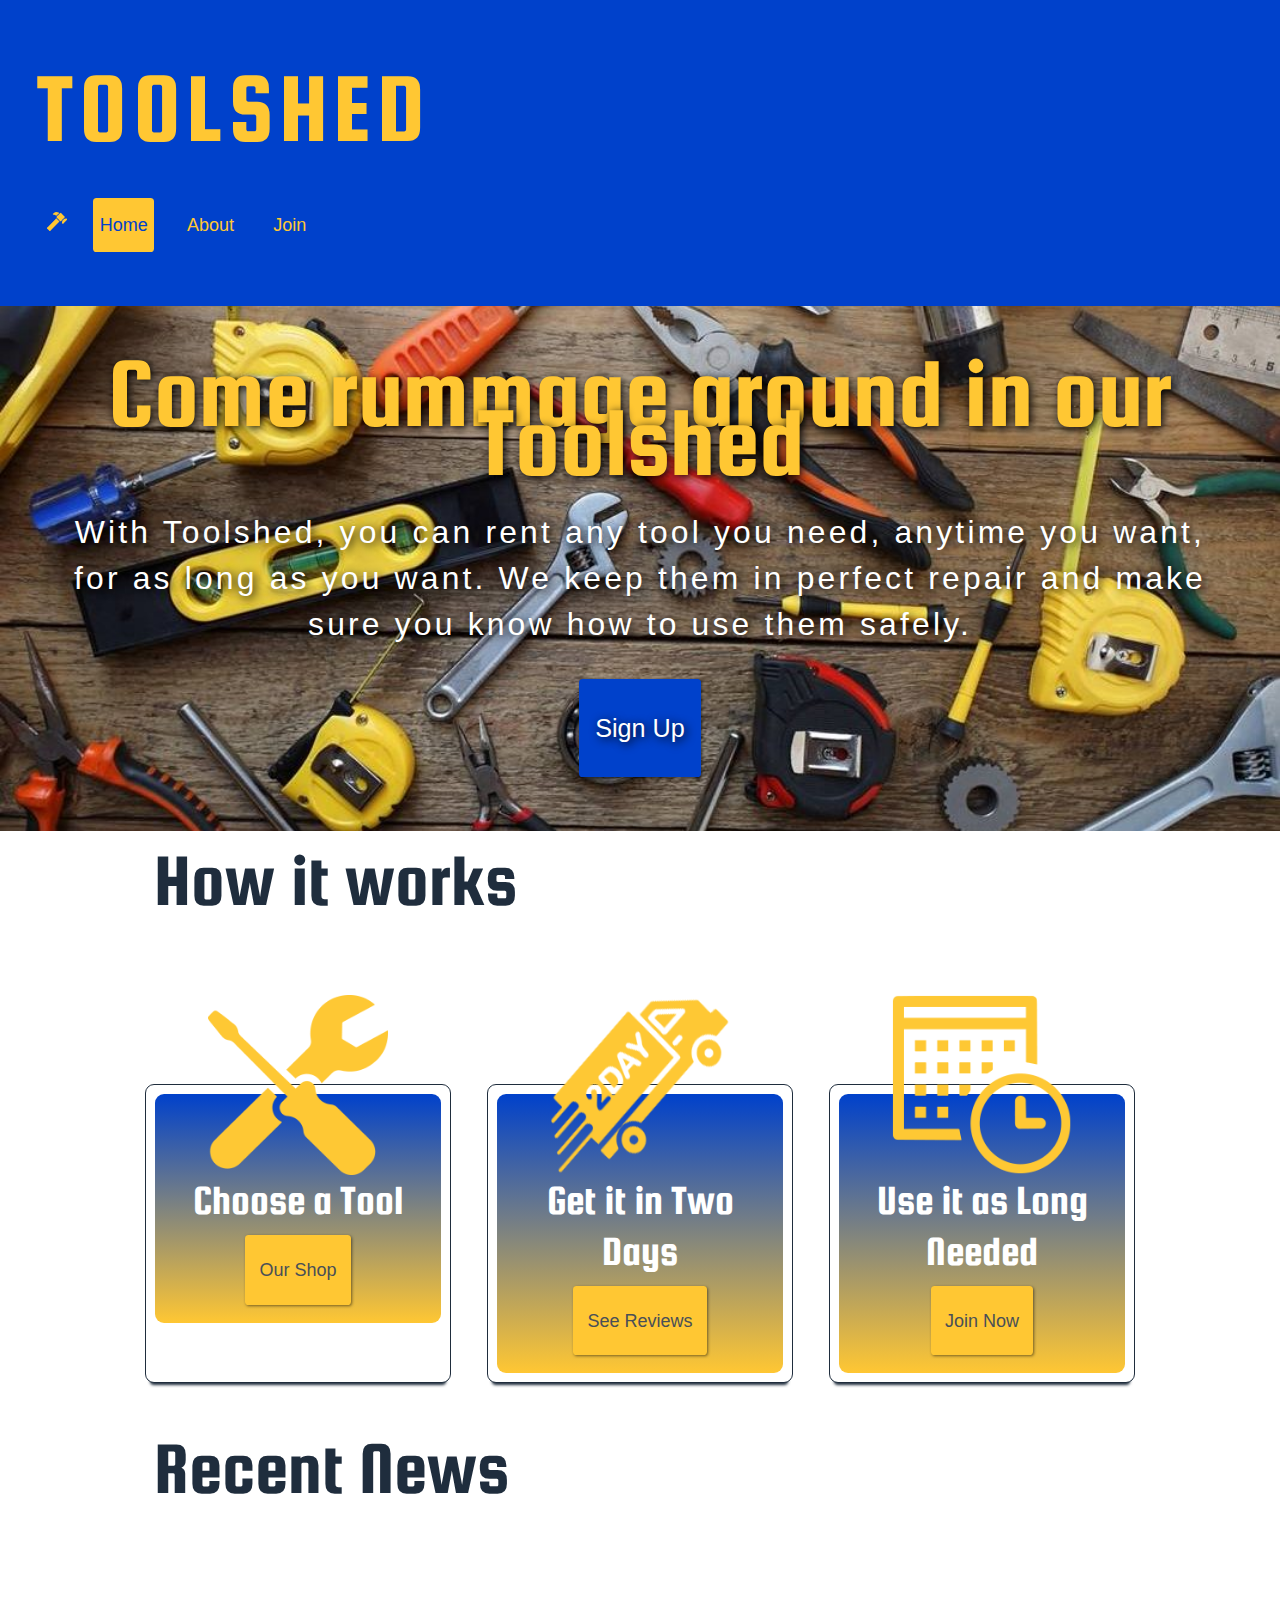
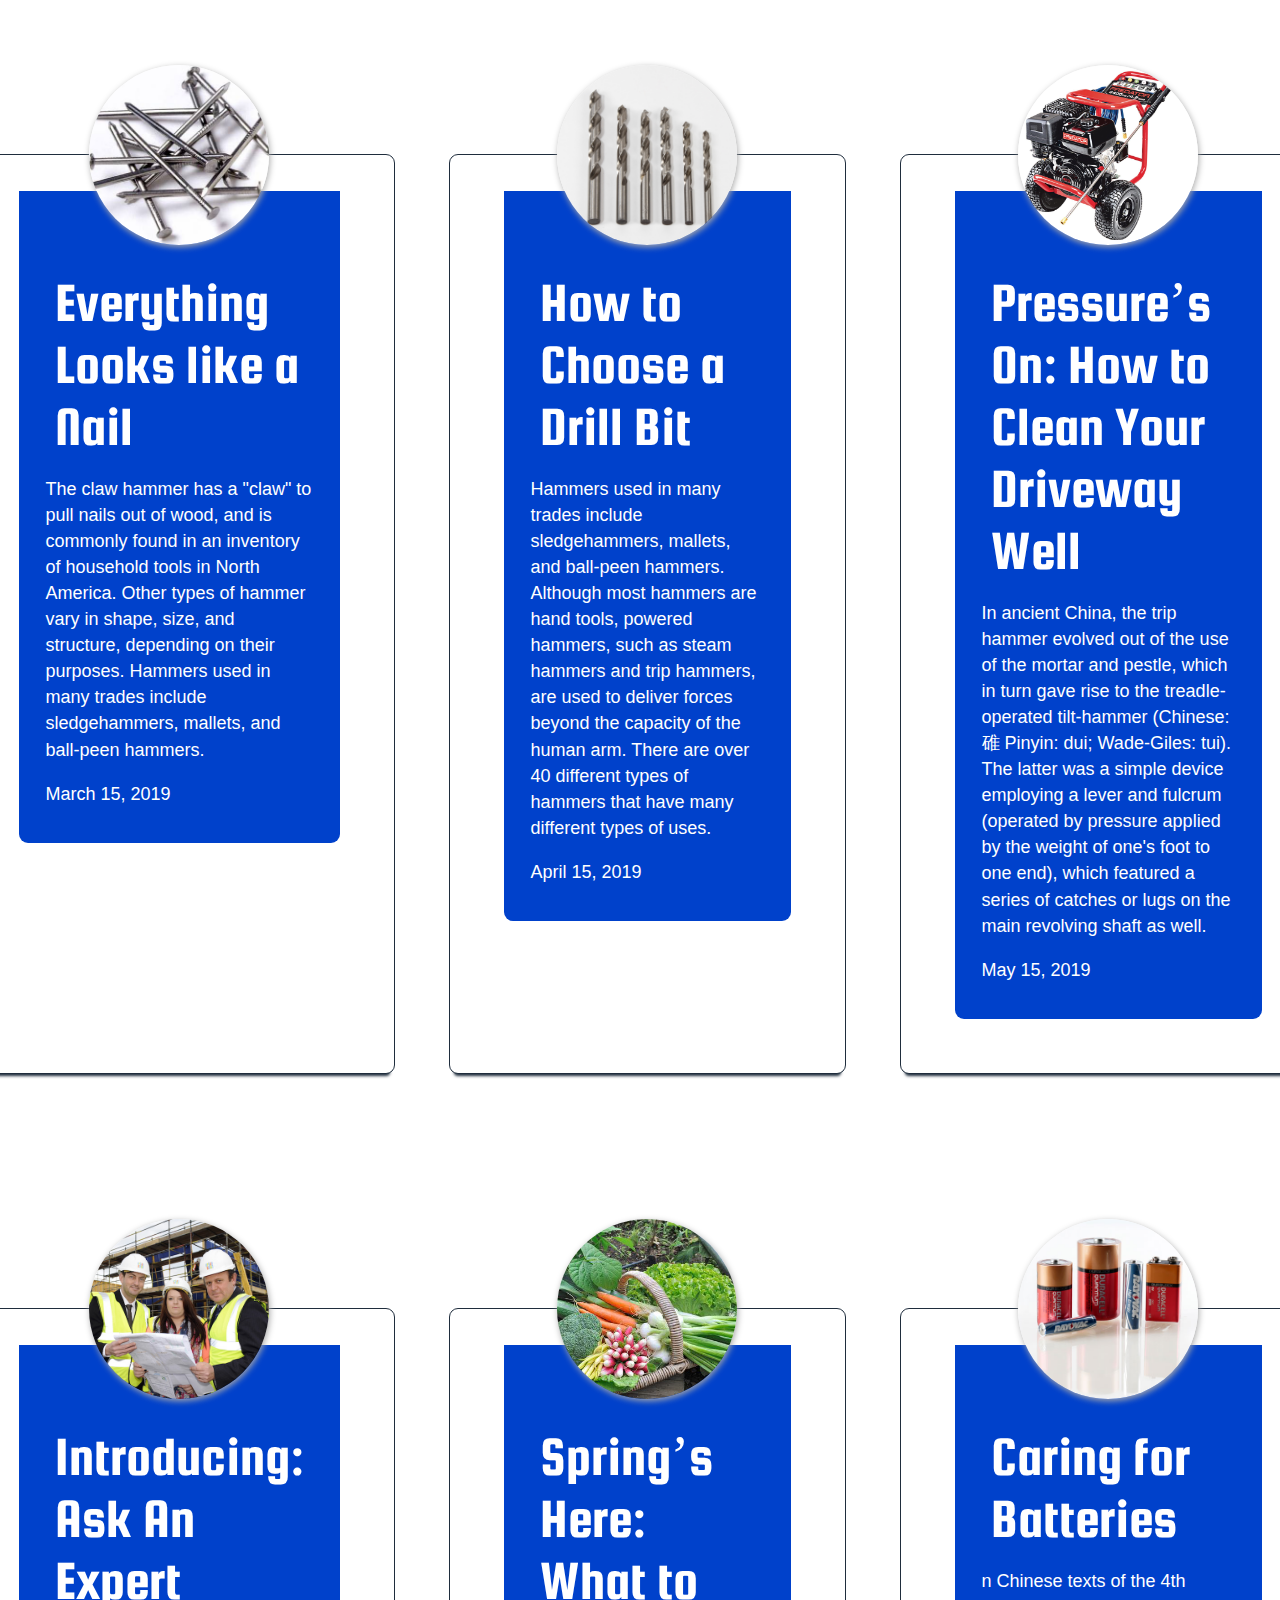
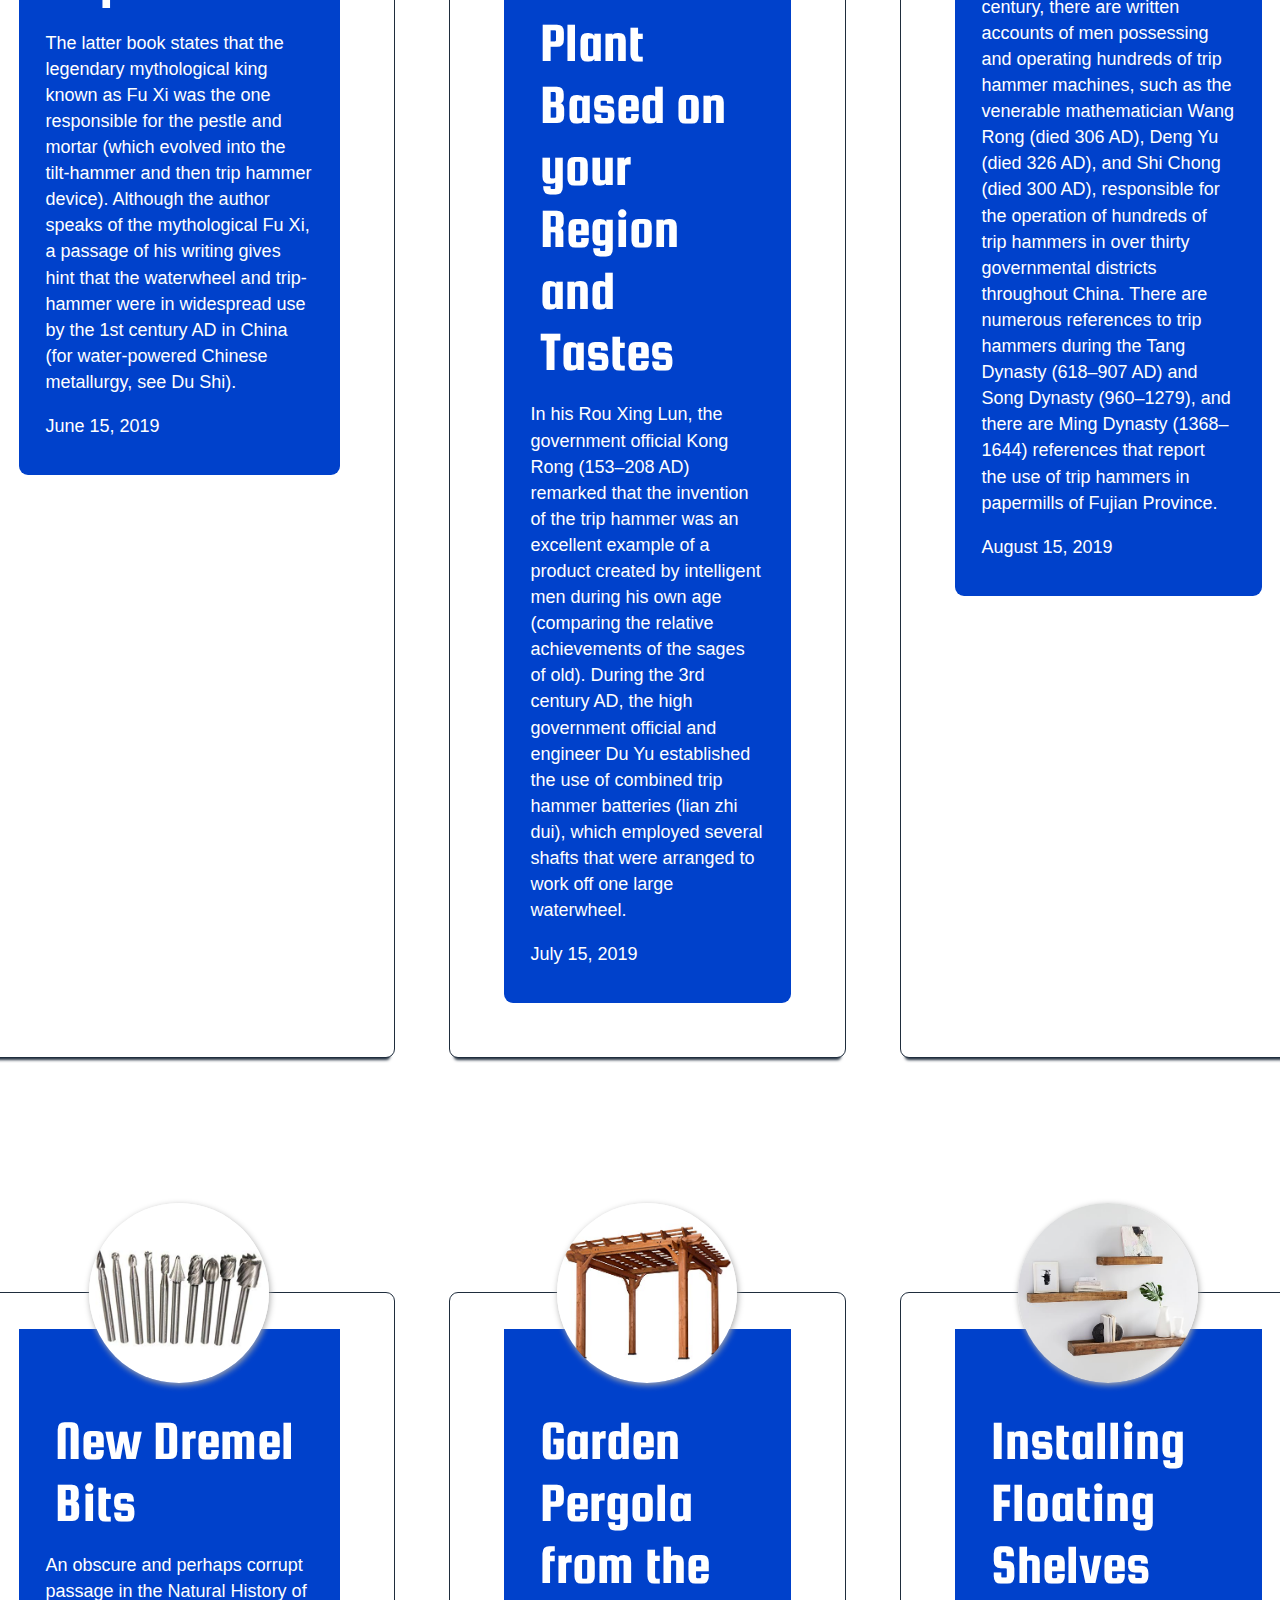
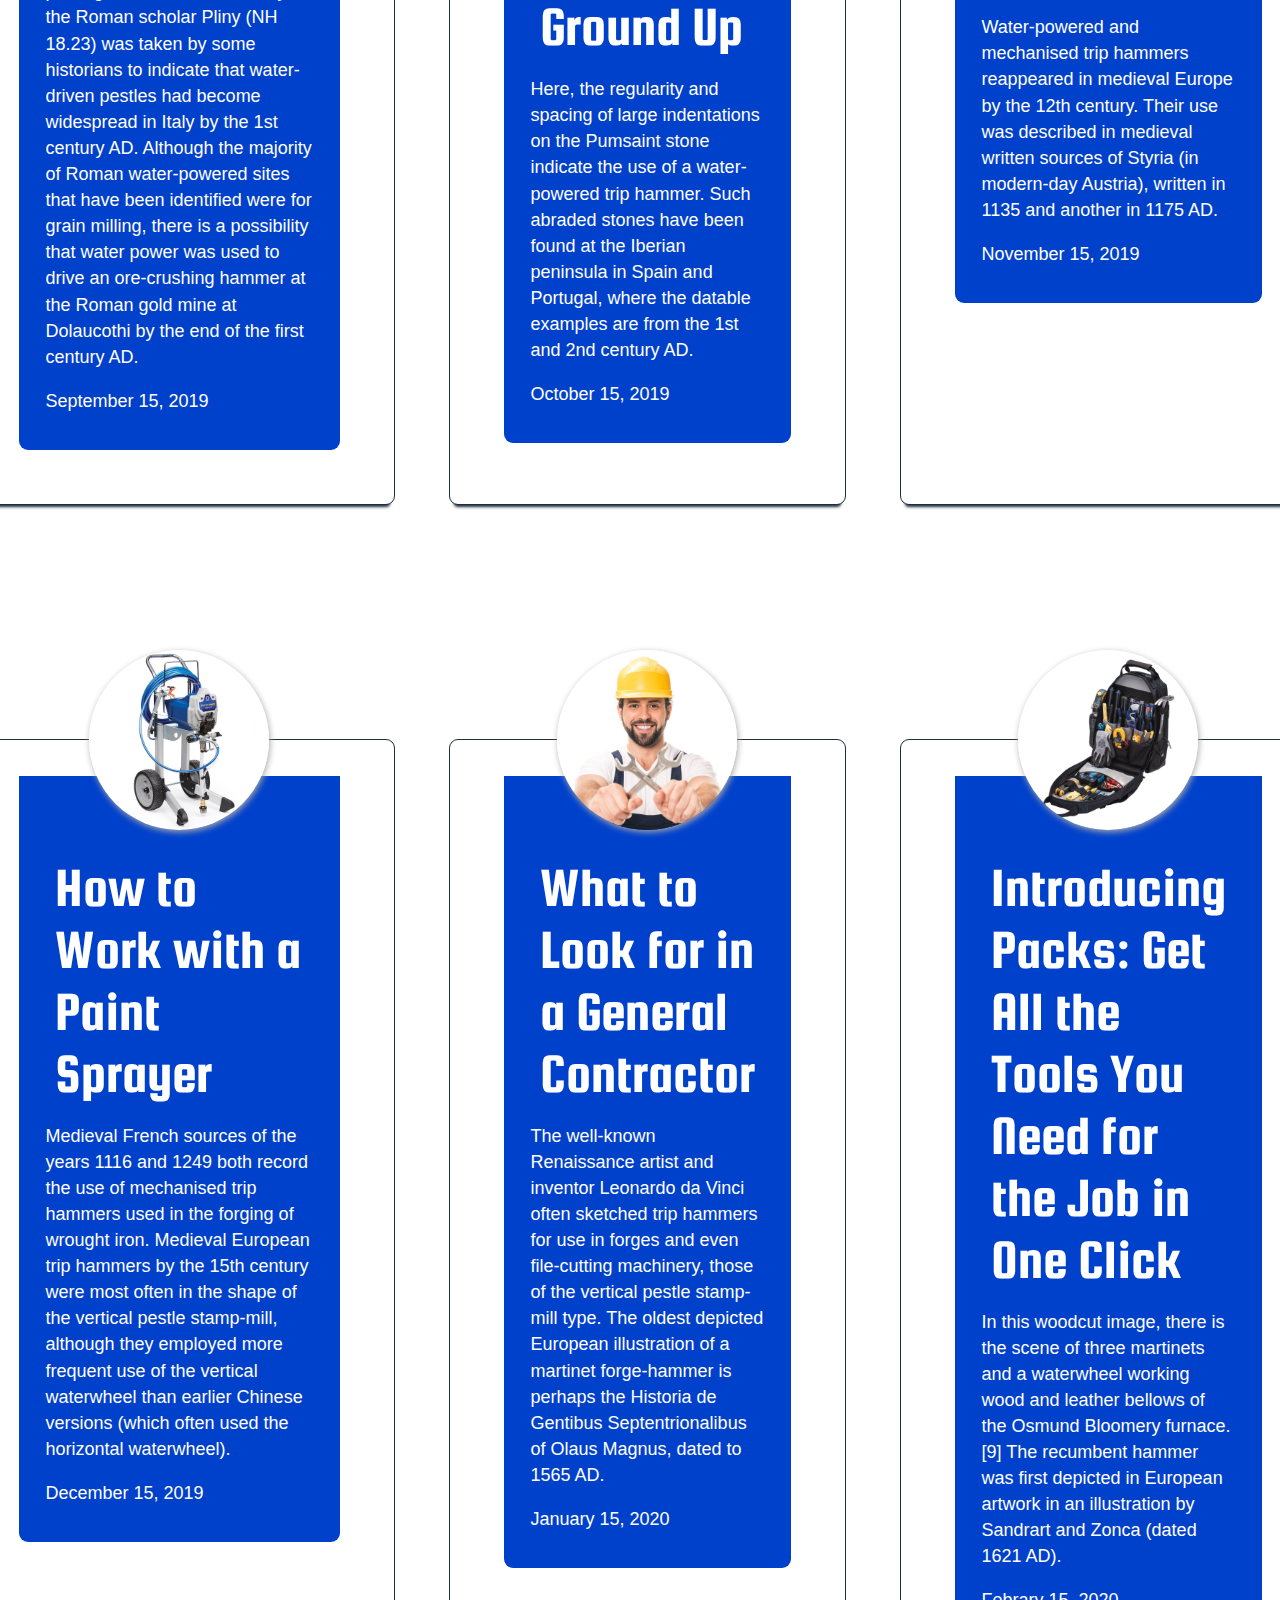
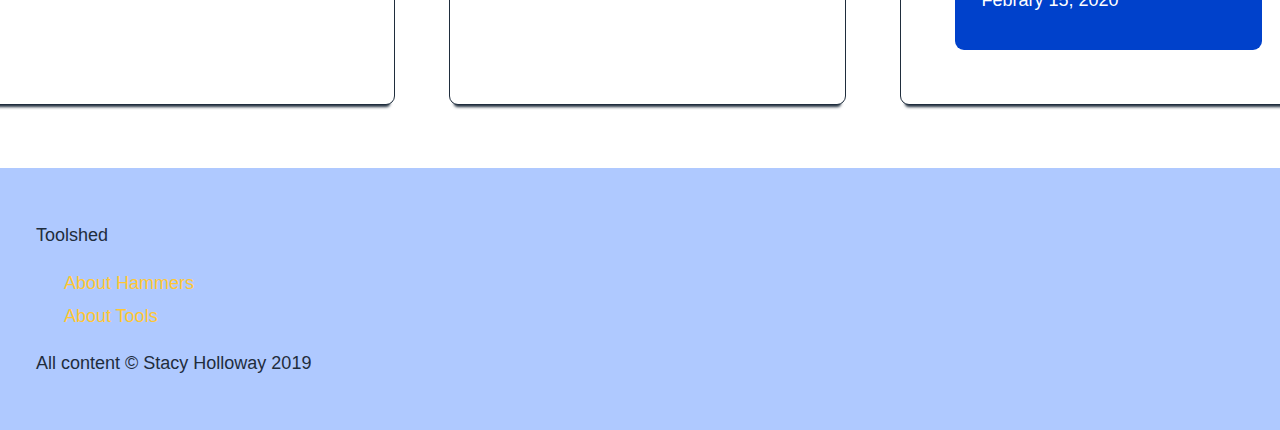
<file: index.html>
<!DOCTYPE html>
<html lang="en-us">
	<head>
		<meta charset="UTF-8">
		<meta name="viewport" content="width=device-width, initial-scale=1">
		<link rel="stylesheet" type="text/css" href="style.css">
		<link href="https://fonts.googleapis.com/css?family=Squada+One&display=swap" rel="stylesheet">
		<title>Stacy Holloway | Toolshed | Home</title>
		<link rel="icon" type="image/png" href="images/favicon-32x32.png" sizes="32x32" />
		<link rel="icon" type="image/png" href="images/favicon-16x16.png" sizes="16x16" />
	</head>
	<body>
		<header>
			<a href="index.html" class="site-logo">Toolshed</a>
			<nav class="page-nav">
				<ul>
					<li><img src="images/littleHammerIcon.png" alt="little hammer"></li>
					<li><a href="index.html" class="current-page">Home</a></li>
					<li><a href="about.html">About</a></li>
					<li><a href="join.html">Join</a></li>
				</ul>
			</nav>
		</header>

		<section class="hero-container">
			<h1>Come rummage around in our Toolshed</h1>
			<p class="paragraph-featured">With Toolshed, you can rent any tool you need, anytime you want, for as long as you want. We keep them in perfect repair and make sure you know how to use them safely.</p>
			<div>
				<a href="" class="link-button-normal link-button-hero">Sign Up</a>
			</div>
		</section>

		<main>
			<h2>How it works</h2>
			<div class="action-card-grid">
				<section class="action-card">
					<img src="images/tools-icon.png" alt="tools icon">
					<div class="action-card-info">
						<h4>Choose a Tool</h4>
						<a href="" class="link-button-normal">Our Shop</a>
					</div>
				</section>

				<section class="action-card">
					<img src="images/shipping-icon.png" alt="shipping icon">
					<div class="action-card-info">
						<h4>Get it in Two Days</h4>
						<a href="" class="link-button-normal">See Reviews</a>
					</div>
				</section>

				<section class="action-card">
					<img src="images/time-icon.png" alt="time icon">
					<div class="action-card-info">
						<h4>Use it as Long Needed</h4>
						<a href="" class="link-button-normal">Join Now</a>
					</div>
				</section>

			</div>

			<h2>Recent News</h2>
			<div class="article-grid">
				<section class="article-card">
					<a href="">
						<img src="images/nails.jpg" alt="image of nails">
						<div>
							<h3>Everything Looks like a Nail</h3>
							<p>The claw hammer has a "claw" to pull nails out of wood, and is commonly found in an inventory of household tools in North America. Other types of hammer vary in shape, size, and structure, depending on their purposes. Hammers used in many trades include sledgehammers, mallets, and ball-peen hammers.</p>
							<p>March 15, 2019</p>
						</div>
					</a>
				</section>

				<section class="article-card">
					<a href="">
						<img src="images/drill-bits.jpg" alt="image of drill bits">
						<div>
							<h3>How to Choose a Drill Bit</h3>
							<p>Hammers used in many trades include sledgehammers, mallets, and ball-peen hammers. Although most hammers are hand tools, powered hammers, such as steam hammers and trip hammers, are used to deliver forces beyond the capacity of the human arm. There are over 40 different types of hammers that have many different types of uses.</p>
							<p>April 15, 2019</p>
						</div>
					</a>
				</section>

				<section class="article-card">
					<a href="">
						<img src="images/pressure-washer.jpg" alt="image of pressure washer">
						<div>
							<h3>Pressure’s On: How to Clean Your Driveway Well</h3>
							<p>In ancient China, the trip hammer evolved out of the use of the mortar and pestle, which in turn gave rise to the treadle-operated tilt-hammer (Chinese: 碓 Pinyin: dui; Wade-Giles: tui). The latter was a simple device employing a lever and fulcrum (operated by pressure applied by the weight of one's foot to one end), which featured a series of catches or lugs on the main revolving shaft as well.</p>
							<p>May 15, 2019</p>
						</div>
					</a>
				</section>

				<section class="article-card">
					<a href="">
						<img src="images/experts.jpg" alt="image of building experts">
						<div>
							<h3>Introducing: Ask An Expert</h3>
							<p>The latter book states that the legendary mythological king known as Fu Xi was the one responsible for the pestle and mortar (which evolved into the tilt-hammer and then trip hammer device). Although the author speaks of the mythological Fu Xi, a passage of his writing gives hint that the waterwheel and trip-hammer were in widespread use by the 1st century AD in China (for water-powered Chinese metallurgy, see Du Shi).</p>
							<p>June 15, 2019</p>
						</div>
					</a>
				</section>

				<section class="article-card">
					<a href="">
						<img src="images/veggies.jpg" alt="image of edible plants">
						<div>
							<h3>Spring’s Here: What to Plant Based on your Region and Tastes</h3>
							<p>In his Rou Xing Lun, the government official Kong Rong (153–208 AD) remarked that the invention of the trip hammer was an excellent example of a product created by intelligent men during his own age (comparing the relative achievements of the sages of old). During the 3rd century AD, the high government official and engineer Du Yu established the use of combined trip hammer batteries (lian zhi dui), which employed several shafts that were arranged to work off one large waterwheel.</p>
							<p>July 15, 2019</p>
						</div>
					</a>
				</section>

				<section class="article-card">
					<a href="">
						<img src="images/batteries.jpg" alt="image of batteries">
						<div>
							<h3>Caring for Batteries</h3>
							<p>n Chinese texts of the 4th century, there are written accounts of men possessing and operating hundreds of trip hammer machines, such as the venerable mathematician Wang Rong (died 306 AD), Deng Yu (died 326 AD), and Shi Chong (died 300 AD), responsible for the operation of hundreds of trip hammers in over thirty governmental districts throughout China. There are numerous references to trip hammers during the Tang Dynasty (618–907 AD) and Song Dynasty (960–1279), and there are Ming Dynasty (1368–1644) references that report the use of trip hammers in papermills of Fujian Province.</p>
							<p>August 15, 2019</p>
						</div>
					</a>
				</section>

				<section class="article-card">
					<a href="">
						<img src="images/dremel-bits.jpg" alt="image of house">
						<div>
							<h3>New Dremel Bits</h3>
							<p>An obscure and perhaps corrupt passage in the Natural History of the Roman scholar Pliny (NH 18.23) was taken by some historians to indicate that water-driven pestles had become widespread in Italy by the 1st century AD. Although the majority of Roman water-powered sites that have been identified were for grain milling, there is a possibility that water power was used to drive an ore-crushing hammer at the Roman gold mine at Dolaucothi by the end of the first century AD.</p>
							<p>September 15, 2019</p>
						</div>
					</a>
				</section>

				<section class="article-card">
					<a href="">
						<img src="images/pergola.jpg" alt="image of pergola">
						<div>
							<h3>Garden Pergola from the Ground Up</h3>
							<p>Here, the regularity and spacing of large indentations on the Pumsaint stone indicate the use of a water-powered trip hammer. Such abraded stones have been found at the Iberian peninsula in Spain and Portugal, where the datable examples are from the 1st and 2nd century AD.</p>
							<p>October 15, 2019</p>
						</div>
					</a>
				</section>

				<section class="article-card">
					<a href="">
						<img src="images/floating-shelf.jpg" alt="image of floating shelf">
						<div>
							<h3>Installing Floating Shelves</h3>
							<p>Water-powered and mechanised trip hammers reappeared in medieval Europe by the 12th century. Their use was described in medieval written sources of Styria (in modern-day Austria), written in 1135 and another in 1175 AD.</p>
							<p>November 15, 2019</p>
						</div>
					</a>
				</section>

				<section class="article-card">
					<a href="">
						<img src="images/paint-sprayer.jpg" alt="image of paint sprayer">
						<div>
							<h3>How to Work with a Paint Sprayer</h3>
							<p>Medieval French sources of the years 1116 and 1249 both record the use of mechanised trip hammers used in the forging of wrought iron. Medieval European trip hammers by the 15th century were most often in the shape of the vertical pestle stamp-mill, although they employed more frequent use of the vertical waterwheel than earlier Chinese versions (which often used the horizontal waterwheel).</p>
							<p>December 15, 2019</p>
						</div>
					</a>
				</section>

				<section class="article-card">
					<a href="">
						<img src="images/contractor.jpg" alt="image of contractor">
						<div>
							<h3>What to Look for in a General Contractor</h3>
							<p>The well-known Renaissance artist and inventor Leonardo da Vinci often sketched trip hammers for use in forges and even file-cutting machinery, those of the vertical pestle stamp-mill type. The oldest depicted European illustration of a martinet forge-hammer is perhaps the Historia de Gentibus Septentrionalibus of Olaus Magnus, dated to 1565 AD.</p>
							<p>January 15, 2020</p>
						</div>
					</a>
				</section>

				<section class="article-card">
					<a href="">
						<img src="images/tool-pack.jpg" alt="image of tool pack">
						<div>
							<h3>Introducing Packs: Get All the Tools You Need for the Job in One Click</h3>
							<p>In this woodcut image, there is the scene of three martinets and a waterwheel working wood and leather bellows of the Osmund Bloomery furnace.[9] The recumbent hammer was first depicted in European artwork in an illustration by Sandrart and Zonca (dated 1621 AD).</p>
							<p>Febrary 15, 2020</p>
						</div>
					</a>
				</section>
			</div>
			
		</main>
		<footer>
			<p>Toolshed</p>
			<nav class="footer-nav">
				<ul>
					<li><a href="https://en.wikipedia.org/wiki/Trip_hammer">About Hammers</a></li>
					<li><a href="https://en.wikipedia.org/wiki/Tool">About Tools</a></li>
				</ul>
			</nav>
			<p>All content &copy; Stacy Holloway 2019</p>
		</footer>
	</body>
</html>
</file>
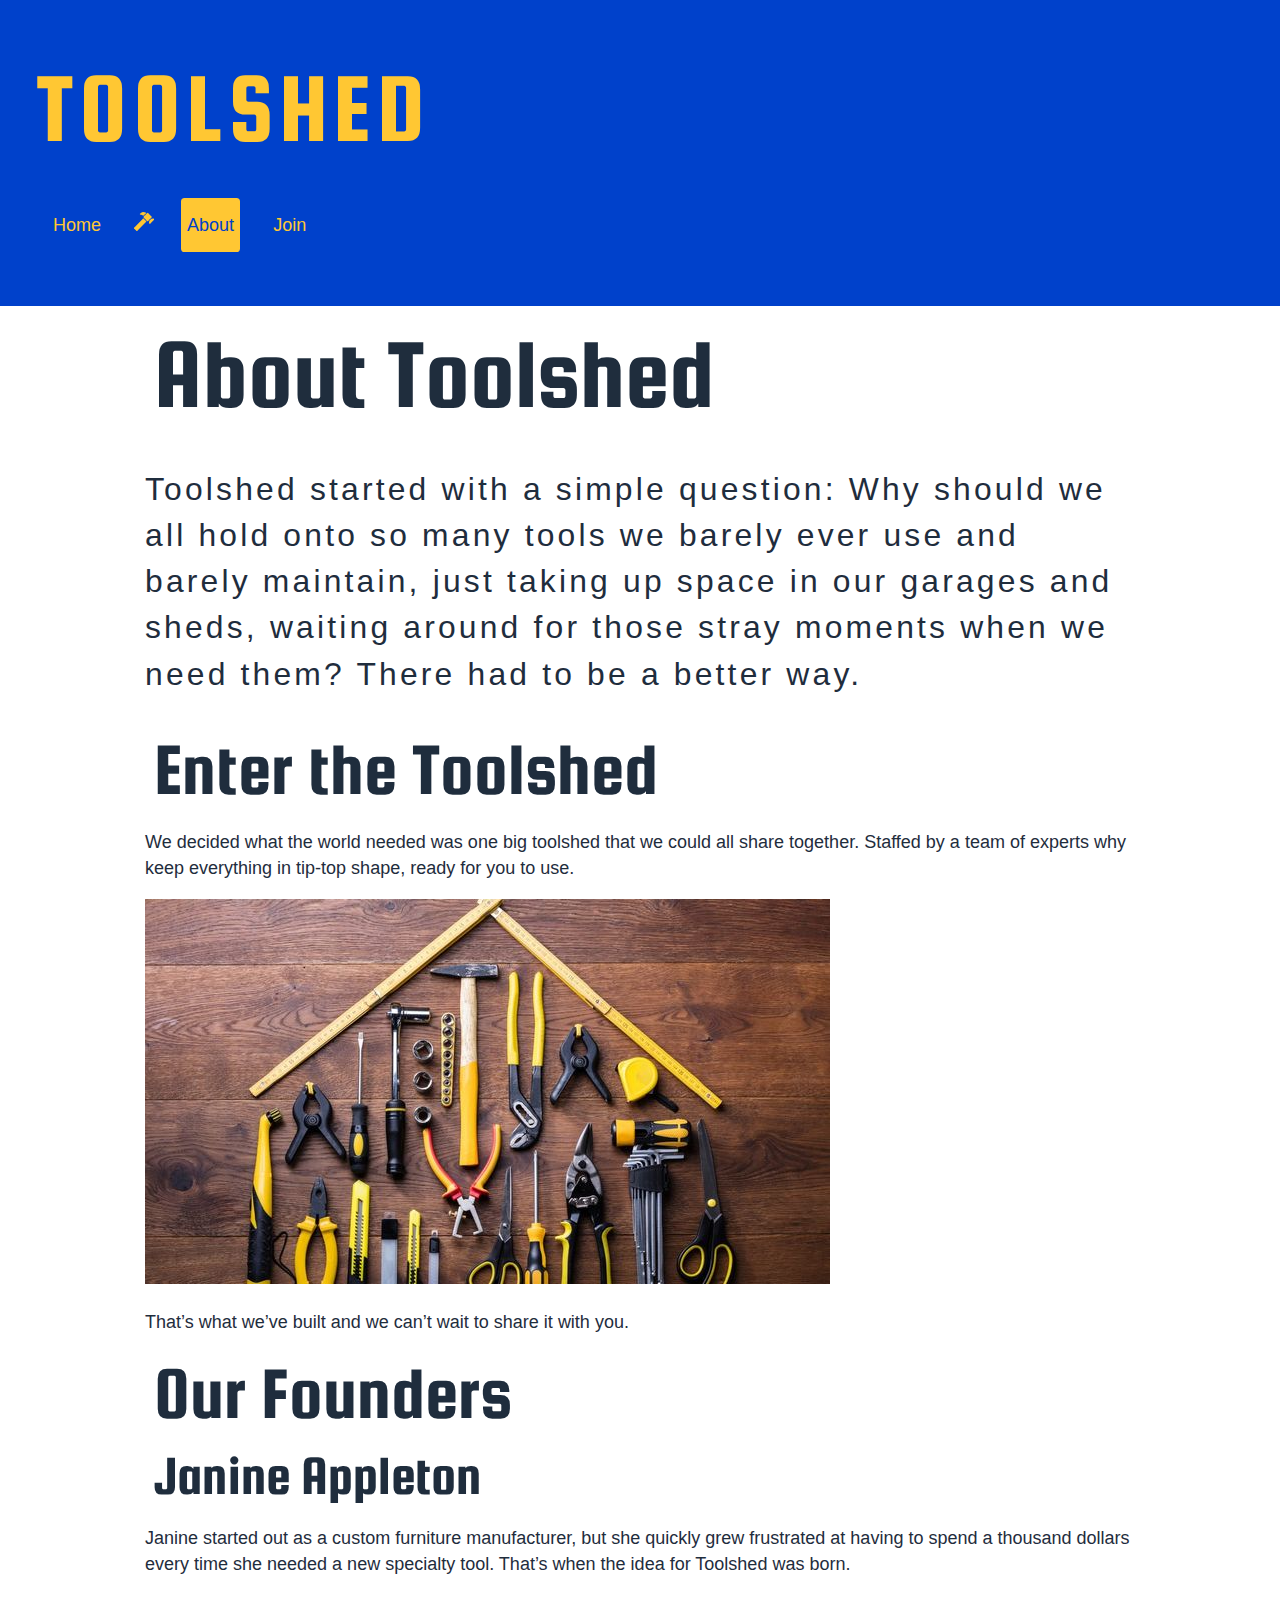
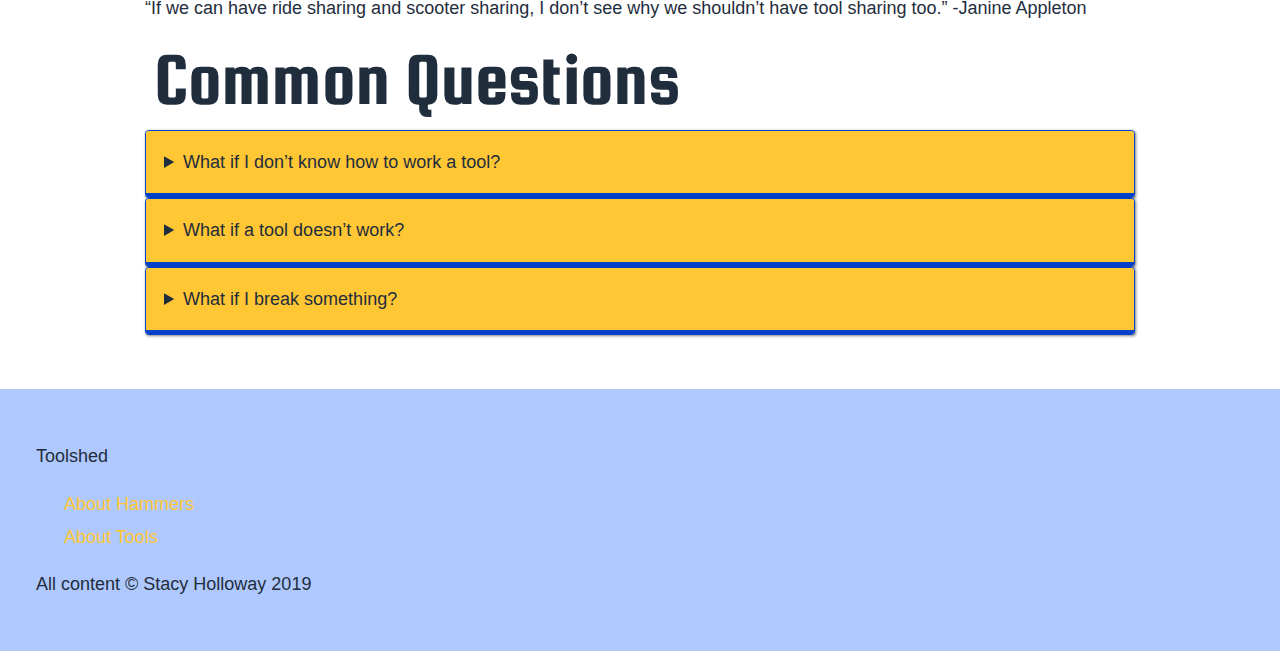
<file: about.html>
<!DOCTYPE html>
<html lang="en-us">
	<head>
		<meta charset="UTF-8">
		<meta name="viewport" content="width=device-width, initial-scale=1">
		<link rel="stylesheet" type="text/css" href="style.css">
		<link href="https://fonts.googleapis.com/css?family=Squada+One&display=swap" rel="stylesheet">
		<title>Stacy Holloway | Toolshed | About</title>
		<link rel="icon" type="image/png" href="images/favicon-32x32.png" sizes="32x32" />
		<link rel="icon" type="image/png" href="images/favicon-16x16.png" sizes="16x16" />
	</head>

	<body>
		<header>
			<a href="index.html" class="site-logo">Toolshed</a>
			<nav class="page-nav">
				<ul>
					<li><a href="index.html">Home</a></li>
					<li><img src="images/littleHammerIcon.png" alt="little hammer"></li>
					<li><a href="about.html" class="current-page">About</a></li>
					<li><a href="join.html">Join</a></li>
				</ul>
			</nav>
		</header>

		<main>
			<h1>About Toolshed</h1>
			<p class="paragraph-featured">Toolshed started with a simple question: Why should we all hold onto so many tools we barely ever use and barely maintain, just taking up space in our garages and sheds, waiting around for those stray moments when we need them? There had to be a better way.</p>

			<h2>Enter the Toolshed</h2>
			<p>We decided what the world needed was one big toolshed that we could all share together. Staffed by a team of experts why keep everything in tip-top shape, ready for you to use.</p>

			<img src="images/tools-shed.jpg" alt="image of tools">
			<p>That’s what we’ve built and we can’t wait to share it with you.</p>

			<h2>Our Founders</h2>
			<h3>Janine Appleton</h3>
			<p>Janine started out as a custom furniture manufacturer, but she quickly grew frustrated at having to spend a thousand dollars every time she needed a new specialty tool. That’s when the idea for Toolshed was born.</p>
			<p>“If we can have ride sharing and scooter sharing, I don’t see why we shouldn’t have tool sharing too.” -Janine Appleton</p>

			<div class="toolshed-questions">
				<h2>Common Questions</h2>
				<details>
					<summary>What if I don’t know how to work a tool?</summary>
					<div>
						<h3>What if I don’t know how to work a tool?</h3>
						<p>Our experts provide guides, videos, and live chat to help you get going on anything and everything.</p>
					</div>
				</details>

				<details>
					<summary>What if a tool doesn’t work?</summary>
					<div>
						<h3>What if a tool doesn’t work?</h3>
						<p>No problem. Let us know what’s up and send it back. We’ll get you a replacement in no time flat.</p>
					</div>
				</details>

				<details>
					<summary>What if I break something?</summary>
					<div>
						<h3>What if I break something?</h3>
						<p>Our rental insurance option protects you and covers the cost of the tool.</p>
					</div>
				</details>

			</div>
		</main>
		
		<footer>
			<p>Toolshed</p>
			<nav class="footer-nav">
				<ul>
					<li><a href="https://en.wikipedia.org/wiki/Trip_hammer">About Hammers</a></li>
					<li><a href="https://en.wikipedia.org/wiki/Tool">About Tools</a></li>
				</ul>
			</nav>
			<p>All content &copy; Stacy Holloway 2019</p>
		</footer>
	</body>
</html>
</file>
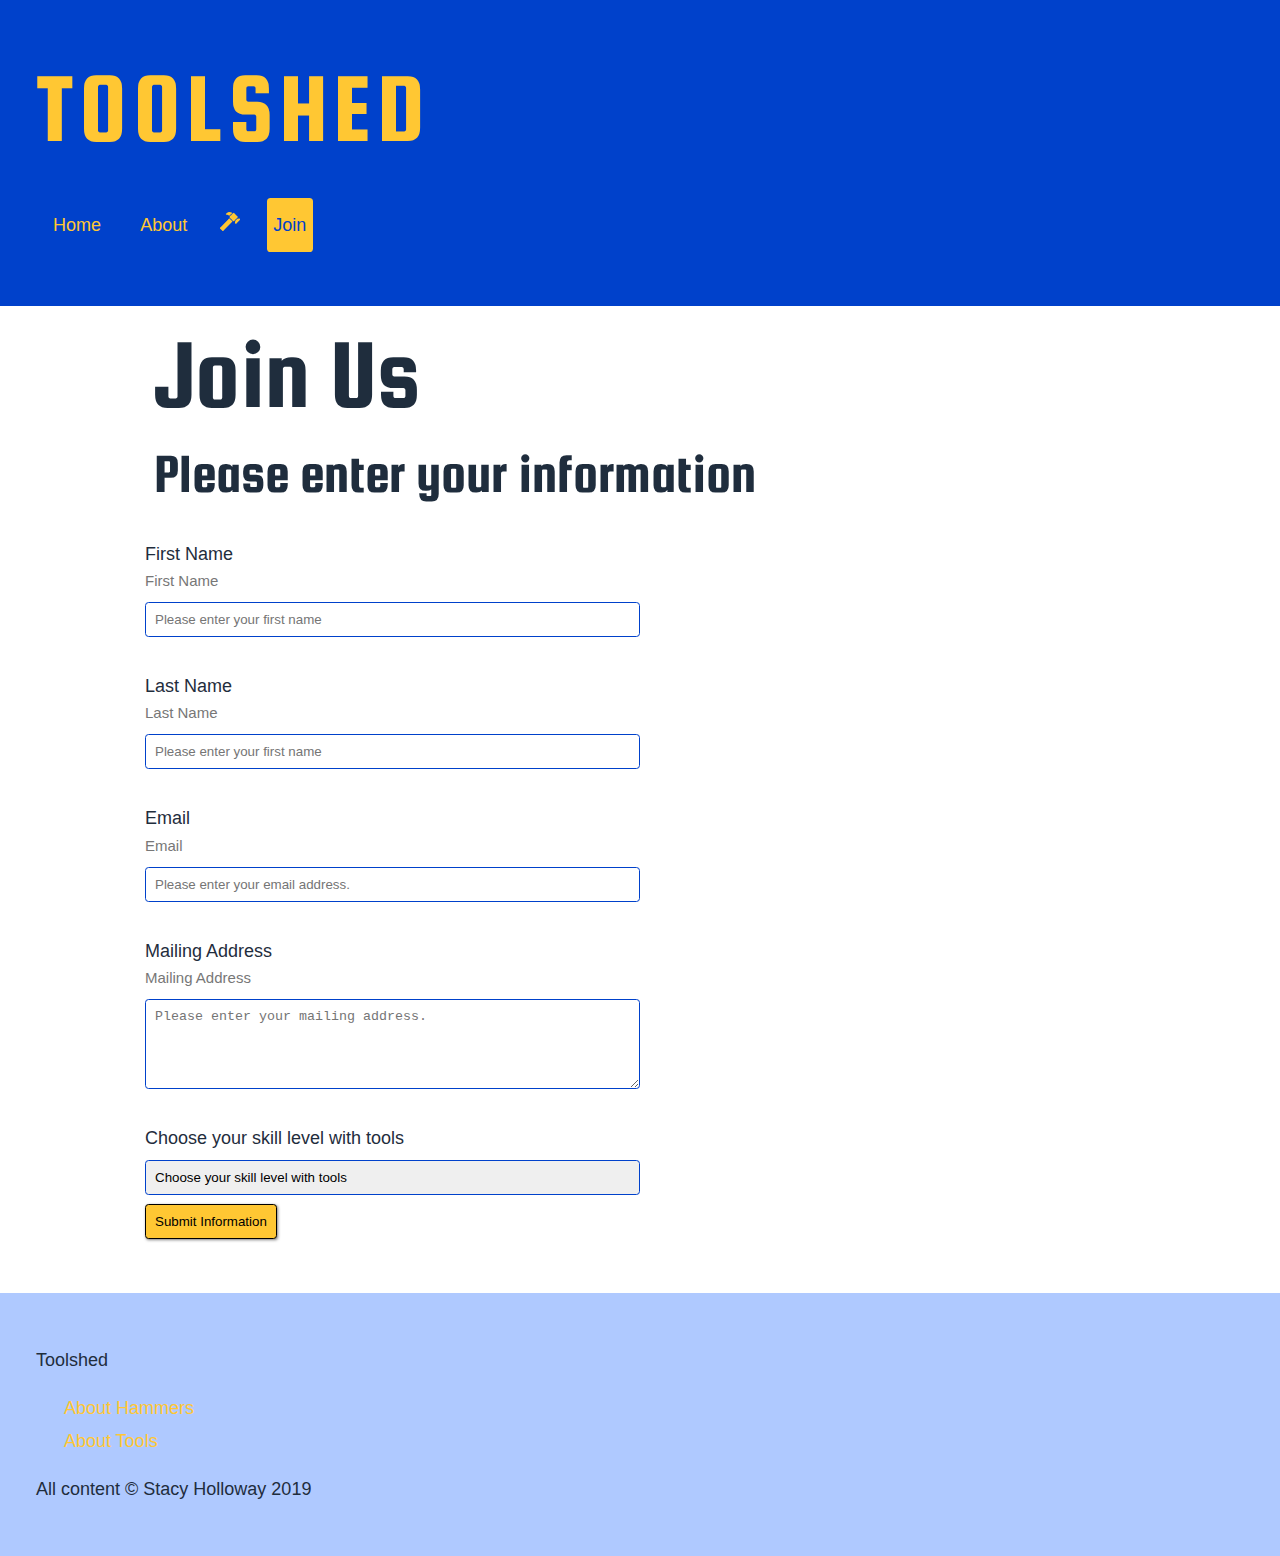
<file: join.html>
<!DOCTYPE html>
<html lang="en-us">
	<head>
		<meta charset="UTF-8">
		<meta name="viewport" content="width=device-width, initial-scale=1">
		<link rel="stylesheet" type="text/css" href="style.css">
		<link href="https://fonts.googleapis.com/css?family=Squada+One&display=swap" rel="stylesheet">
		<title>Stacy Holloway | Toolshed | Join</title>
		<link rel="icon" type="image/png" href="images/favicon-32x32.png" sizes="32x32" />
		<link rel="icon" type="image/png" href="images/favicon-16x16.png" sizes="16x16" />
	</head>

	<body>
		<header>
			<a href="index.html" class="site-logo">Toolshed</a>
			<nav class="page-nav">
				<ul>
					<li><a href="index.html">Home</a></li>
					<li><a href="about.html">About</a></li>
					<li><img src="images/littleHammerIcon.png" alt="little hammer"></li>
					<li><a href="join.html" class="current-page">Join</a></li>
				</ul>
			</nav>
		</header>

		<main>
			<h1>Join Us</h1>
			<div class="join-form">
				<h3>Please enter your information</h3>
				<form action="">
					<label for="first_name">First Name</label>
					<small class="form-microcopy">First Name</small>
					<input type="text" id="first_name" name="first_name" placeholder="Please enter your first name">

					<label for="last_name">Last Name</label>
					<small class="form-microcopy">Last Name</small>
					<input type="text" id="last_name" name="last_name" placeholder="Please enter your first name">

					<label for="email">Email</label>
					<small class="form-microcopy">Email</small>
					<input type="email" id="email" name="email" placeholder="Please enter your email address.">

					<label for="address">Mailing Address</label>
					<small class="form-microcopy">Mailing Address</small>
					<textarea id="address" name="email" placeholder="Please enter your mailing address."></textarea>

					<label for="options">Choose your skill level with tools</label>
					<select id="options" name="option_choices">
						<option value="" selected disabled hidden>Choose your skill level with tools</option>
						<option>Beginner</option>
						<option>Intermediate</option>
						<option>Expert</option>
					</select>

					<input type="submit" value="Submit Information">
				</form>
			</div>
			
		</main>

		<footer>
			<p>Toolshed</p>
			<nav class="footer-nav">
				<ul>
					<li><a href="https://en.wikipedia.org/wiki/Trip_hammer">About Hammers</a></li>
					<li><a href="https://en.wikipedia.org/wiki/Tool">About Tools</a></li>
				</ul>
			</nav>
			<p>All content &copy; Stacy Holloway 2019</p>
		</footer>
	</body>
</html>
</file>
<file: style.css>
/*========================================
Colors
==========================================*/
html {
	--color-text-black: #1F2D3D;
	--color-text-black-smoke: #494f57;
	--color-text-dark-smoke: #C0CCDA;
	--color-text-light-smoke: #E0E6ED;
	--color-blue: #0041CB;
	--color-dark-blue: #7A99FF;
	--color-faded-blue: #AFC9FF;
	--color-faded-light-blue: #CEDFFC;
	--color-firebrick-error-red: #A4312A;
	--color-orange: #FFC733;
	--color-dark-orange: #C89700;
	--color-light-orange: #FFFA68;
}

/*========================================
Typography
==========================================*/

html {
	--font-primary: Helvetica, Arial, sans-serif;
	--font-titles:'Squada One', cursive;

	--ratio: 1.333;

	--size-one: calc( 1rem * var(--ratio) );
	--size-two: calc( var(--size-one) * var(--ratio) );
	--size-three: calc( var(--size-two) * var(--ratio) );
	--size-four: calc( var(--size-three) * var(--ratio) );
	--size-five: calc( var(--size-four) * var(--ratio) );
	--size-six: calc( var(--size-five) * var(--ratio));
	--size-minus-one: calc( 1rem * .75 );

	
	color: var(--color-text-black);
	font-family: var(--font-primary);
	font-size: 18px;
  	line-height: 1.45;
}

h1 {
	font-family: var(--font-titles);
	font-size: var(--size-six);
	font-weight: normal;
	line-height: 1.2;
	margin: .5rem;
}

h2 {
	font-family: var(--font-titles);
	font-size: var(--size-five);
	font-weight: normal;
	line-height: 1.1;
	margin: .5rem;
}

h3 {
	font-family: var(--font-titles);
	font-size: var(--size-four);
	font-weight: normal;
	line-height: 1.1;
	margin: .5rem;
}

h4 {
	font-family: var(--font-titles);
	font-size: var(--size-three);
	font-weight: normal;
	line-height: 1.2;
	margin: .5rem;
}

h5 {
	font-family: var(--font-titles);
	font-size: var(--size-two);
	font-weight: normal;
	line-height: 1.2;
}

h6 {
	font-family: var(--font-titles);
	font-size: var(--size-one);
	font-weight: normal;
	line-height: 1.2;
}

h2 a, h3 a, h4 a, h5 a, h6 a {
	color: var(--color-text-dark-smoke);
	text-decoration: underline;
}

a {
	color: var(--color-orange);
}

main a {
	color: var(--color-text-black-smoke);
	text-decoration: none;
}

main a:visited {
	color: var(--color-text-black-smoke);
}

main a:active {	
	color: var(--color-text-light-smoke);
}	

main a:hover, main a:focus {
	color: var(--color-text-light-smoke);
}

figure {
	color: var(--color-text-black-smoke);
}

figure p {
	font-style: bold;
}

.paragraph-featured {
	font-size: var(--size-two);
	letter-spacing: .1em;
	margin-right: var(--margin-featured)
}

.tertiary-copy {
	font-size: var(--size-minus-one);
}



/*========================================
Examples
==========================================*/

.title-example {
	font-family: var(--font-titles);
}

.primary-example {
	font-family: var(--font-primary);
}

/*========================================
Images
==========================================*/

nav img {
	padding-top: .5rem;
}

.hero-image-example img {
	width: 75%;
}

.article-image-example img, .callout-image-example img {
	width: 50%;
}


/*========================================
Site Logo
==========================================*/

.site-logo {
	font-family: var(--font-titles);
	font-size: var(--size-six);
	letter-spacing: .3rem;
	text-decoration: none;
	text-transform: uppercase;
}

/*========================================
Navigation
==========================================*/
nav a {
	text-decoration: none;
}

.page-nav a {
	border-bottom: 2px solid rgba( 0,0,0,.1 );
	display: block;
	padding-top: .75rem;
	padding-bottom: .75rem;
	padding-left: .35rem;
	padding-right: .35rem;
	text-decoration: none;	
}

.page-nav a:hover, .page-nav a:active {
	background-color: var(--color-orange);
	border-radius: .2rem;
	color: var(--color-blue);
	font-style: bold;
}

.page-nav li {
	display: inline;
	padding: .6rem;
}

.current-page {
	background-color: var(--color-orange);
	border-radius: .2rem;
	color: var(--color-blue);
}	

nav	ul {
	list-style-type: none;
	padding: 0;
}


.footer-nav a {
	padding: .75rem .35rem .75rem;
}

.footer-nav li {
	padding: .2rem;
}

.footer-nav a:hover, .footer-nav a:active {
	text-decoration: underline;
	
}

.footer-nav ul li {
	padding-left: 1.2rem;
}

.current-page-footer {
	text-decoration: underline;
}

@media ( min-width: 625px ) {
	.page-nav a {
		border: none;
		display: inline-block;
	}
	
}

/*========================================
Notifications
==========================================*/
.error-notification {
	align-items: center;
	background-color: #C31C18;
	color: white;
	display: flex;
	flex-direction: row;
	justify-content: center;
	padding: .2rem;
	width: 25vw;
}

.warning-notification {
	align-items: center;
	background-color: #D5CC21;
	color: white;
	display: flex;
	flex-direction: row;
	justify-content: center;
	padding: .2rem;
	width: 25vw;
}

.success-notification {
	align-items: center;
	background-color: #258F10;
	color: white;
	display: flex;
	flex-direction: row;
	justify-content: center;
	padding: .2rem;
	width: 25vw;
}

.neutral-notification {
	align-items: center;
	background-color: #1187AE;
	color: white;
	display: flex;
	flex-direction: row;
	justify-content: center;
	padding: .2rem;
	width: 25vw;
}

div div {
	min-height: 2.5rem;
	padding: .2rem;
}

div div:first-child {
	justify-content: center;
	padding-left: .2rem;
	
}

section {
	padding: 3rem;
}

.toolshed-questions, .join-form {
	padding-bottom: 3rem;
}


/*========================================
Main Page Components / Page Layout
==========================================*/

main {
	--margin-featured: .5rem;
	--margin-standard: 45rem;

	margin: 4rem auto;
	max-width: var(--margin-standard);
}

body {
	margin: 0 auto;
}


@media ( min-width: 575px ) {

	html {
		--ratio: 1.32;
	}
	
	main {
		margin: auto;
		max-width: 40rem;
	}
}

@media ( min-width: 875px ) {

	html {
		--ratio: 1.3;
	}
	
	main {
		max-width: 45rem;
	}
}

@media ( min-width: 1000px ) {

	html {
		--ratio: 1.33;
	}
	
	main {
		max-width: 55rem;
	}

}



/*========================================
Accordion
==========================================*/

details {
	background-color: var(--color-faded-blue);
	border: 1px solid var(--color-blue);
	border-radius: .2rem;
	box-shadow: 1px 1px 3px rgba(0,0,0,.5);
	overflow: hidden;
}

summary {
	background-color: var(--color-orange);
	border-bottom: 4px solid var(--color-blue);
	padding: 1rem;
}

summary:focus, summary:hover {
	outline: none;
}

details div {
	padding: 2rem;
}


/*========================================
Button Links
==========================================*/

.link-button-normal {
	background-color: var(--color-orange);
	border-radius: .2rem;
	box-shadow: 1px 1px 3px rgba(0,0,0,.5);
	display: inline-block;
	padding: 1.2rem .8rem;
	text-decoration: none;
}

.link-button-normal-two {
	background-color: var(--color-dark-orange);
}

.link-button-normal-three {
	background-color: var(--color-light-orange);
}

.link-button-normal:hover {
	background-color: var(--color-dark-orange);
	color: white;
	text-decoration: none;
}

.link-button-normal:focus {
	background-color: var(--color-light-orange);
	color: var(--color-text-black);
}

.link-button-normal:active {
	box-shadow: 1px 1px;
}

.link-button-hero {
	background-color: var(--color-blue);
	color: #FFF;
	font-size: 1.4rem;
	padding: 1.7rem .9rem;
}

.link-button-hero {
	background-color: var(--color-blue);
	color: #FFF;
	font-size: 1.4rem;
	padding: 1.7rem .9rem;
}

.link-button-hero:visited {
	background-color: var(--color-blue);
	color: #FFF;
	font-size: 1.4rem;
	padding: 1.7rem .9rem;
}

.link-button-hero:hover, focus {
	background-color: var(--color-dark-blue);
	font-size: 1.4rem;
	padding: 1.7rem .9rem;
}

.link-button-hero-two {
	background-color: var(--color-dark-blue);
	font-size: 1.4rem;
	padding: 1.7rem .9rem;
}

.link-button-hero-two:hover, focus {
	color: #FFF;
	background-color: var(--color-faded-blue);
}

.link-button-hero-three {
	background-color: var(--color-faded-blue);
	font-size: 1.4rem;
	padding: 1.7rem .9rem;
}

.link-button-hero-three:hover, focus {
	background-color: var(--color-faded-light-blue);
	font-size: 1.4rem;
	padding: 1.7rem .9rem;
}

.link-button-tertiary {
	border: 2px solid;
	border-radius: .2rem;
	font-size: .9rem;
	padding: 1.2rem .8rem;
}

.link-button-tertiary:hover, focus {
	box-shadow: 1px 1px 3px rgba(0,0,0,.5);
	color: var(--color-text-black);
	text-decoration: none;
}

.link-button-tertiary:active {
	box-shadow: 1px 1px;
}


/*========================================
Modal Component
==========================================*/

dialog {
	border: 1px solid var(--color-blue);
	border-radius: .2rem;
	box-shadow: 1px 1px 3px rgba(0,0,0,.5);
	padding: 2rem;
}

dialog[open] {
	animation: fade-in 2s ease-out;
}

dialog::backdrop {
	animation-delay: 1s;
	animation-fill-mode: forwards;
	background-color: #7A99FF;
	opacity: .25;
}

@keyframes fade-in {
	
	0% {
		opacity: 0;
		transform: scale(.1);
	}
	
	60% {
		transform: scale(1.25);
	}
	
	100% {
		opacity: 1;
		transform: scale(1);
	}
	
}

@keyframes slide-in-left {
	
	0% {
		opacity: 0;
		transform: translatex(-100vw);
	}
	
	100% {
		opacity: .25;
		transform: translatex(0);
	}
	
}

/*========================================
Form Components
==========================================*/

input, select, textarea {
	border: 1px solid var(--color-blue);
	border-radius: .2rem;
	box-sizing: border-box;
	display: block;
	margin-top: .5rem;
	min-width: 50%;
	padding: .5rem;
	-webkit-appearance:none;
}

textarea {
	min-height: 5rem;
}

input:focus, select:focus, textarea:focus {
	box-shadow: 2px 2px 0 #999;
	outline: none;
}

input [disabled], textarea [disabled], select [disabled] {
	opacity: .5;
}

.error {
	background-color: var(--color-firebrick-error-red);
}

.error-message {
	color: var(--color-firebrick-error-red);
	font-size: var(--size-minus-one);
	margin-top: .5rem;
}

.form-microcopy {
	color: #777;
	font-weight: light;
}

label {
	display: block;
	margin: 2rem 0 0;
}

input[type="submit"], button {
	background-color: var(--color-orange);
	border-color: solid var(--color-blue);
	border-radius: .2rem;
	box-shadow: 1px 1px 3px rgba(0,0,0,.5);
	display: inline-block;
	min-width: inherit;
	padding: .5rem;
	text-decoration: none;
}



input[type="submit"]:hover, button:hover {
	background-color: white;
	cursor: pointer;
}

input[type="submit"]:active, button:active {
	background-color: var(--color-dark-blue);
	color: white;
	cursor: pointer;
}

/*========================================
Header Component
==========================================*/

header {
	background-color: var(--color-blue);
	padding: 2rem;
}

/*========================================
Hero Image Components
==========================================*/


.hero-container {
	background-image: url("images/hero-tools.jpg");
	background-position: center;
	background-size: cover;
	color: white;
	display: flex;
	text-align: center;
	text-shadow: 2px 2px 10px black; 
}

@media ( min-width: 475px ) {

	.hero-container {
		flex-direction: column;
		justify-content: center;
		min-width: 25vh;
		min-height: 17.5vh;

	}
	
	.hero-container h1 {
		flex-direction: column;
		font-size: var(--size-four);
	}
	
}


@media ( min-width: 850px ) {

	.hero-container h1 {
		font-size: var(--size-five);
	}
}

@media ( min-width: 1000px ) {

	.hero-container h1 {
		font-size: var(--size-six);
	}
}

.hero-container h1 {
	color: var(--color-orange);
	font-family: var(--font-titles);
	font-weight: normal;
	line-height: .5;
}

/*========================================
Information Cards
==========================================*/

.article-card {
	background-color: #FFF;
	border: 1px solid;
	border-radius: .5rem;
	box-shadow: 0 7px 3px -5px;
	margin-top: 10rem;
	max-width: 25rem;
	padding-top: 2rem;
	position: relative;
}

.article-card img {
	border-radius: 50%;
	box-shadow: 1px 2px 6px #AAA;
	left: calc( 50% - 5rem );
	margin: auto;
	max-width: 10rem;
	position: absolute;
	top: -5rem;
}

.article-card div {
	background-color: var(--color-blue);
	border-radius: 0 0 .5rem .5rem;
	color: #FFF;
	padding: 4rem 1.5rem 1rem;
	overflow: hidden;
}

.article-grid {
	display: grid;
	justify-content: center;
	padding: .5rem;
	margin: 3rem;	
}

@media ( min-width: 850px ) {
	.article-grid {
	grid-template-columns: 1fr 1fr;
	grid-gap: 3rem;
	}
}

@media ( min-width: 1183px ) {
	.article-grid {
	grid-template-columns: 1fr 1fr 1fr;
	}
}

@media ( min-width: 1558px ) {
	.article-grid {
	grid-template-columns: 1fr 1fr 1fr 1fr;
	}
}


.profile-card {
	align-items: center;
	background-color: var(--color-faded-blue);
	border-radius: .5rem;
	border: 1px solid var(--color-blue);
	display: flex;
	max-width: 30rem;
}

.profile-card img {
	border-radius: .5rem 0 0 .5rem;
	margin: 0 15px 0 0;
    max-width: 150px;
}

.profile-card a {
	display: block;
}

.action-card {
	background-color: white;
	border: 1px solid;
	border-radius: .5rem;
	box-shadow: 0 7px 3px -5px;
	margin-top: 4rem;
	margin-bottom: 2rem;
	max-width: 25rem;
	padding: .5rem;
	position: relative;
}

.action-card img {
	left: calc( 50% - 5rem );
	margin: auto;
	max-width: 10rem;
	position: absolute;
	top: -5rem;
}

.action-card div {
	background-image: linear-gradient(#0041CB, #FFC733);
	border-radius: .5rem;
	color: #FFF;
	padding: 4rem 1.5rem 1rem;
	overflow: hidden;
}

.action-card-info {
	text-align: center;
}

.action-card-grid {
	display: grid;
	grid-gap: 2rem;
	justify-content: center;
	margin-top: 5rem;
}


@media ( min-width: 1183px ) { 
	.action-card-grid {
	grid-template-columns: 1fr 1fr 1fr;
	}
}

/*========================================
Footer Component
==========================================*/

footer {
	background-color: var(--color-faded-blue);
	padding: 2rem;
}
</file>
